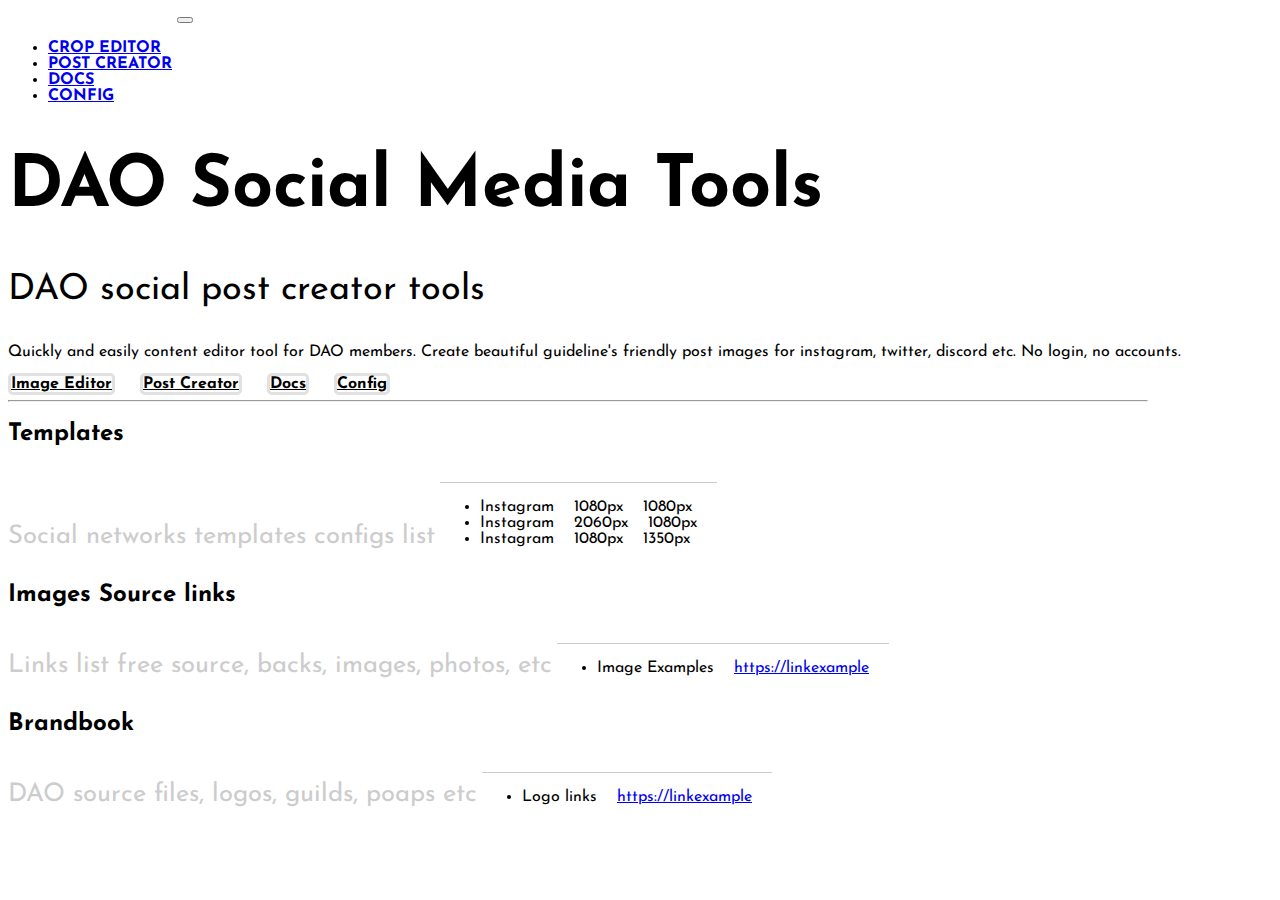
<file: index.html>
<!doctype html>
<html lang="en">
  <head>
    <meta charset="utf-8">
    <meta name="viewport" content="width=device-width, initial-scale=1">
    <meta name="description" content="ezy images for contribution">
    <meta name="author" content="coder">
    <meta name="generator" content="DAO SMM TOOLS 1.0">
    <title>DAO SMM TOOLS</title>
    <!-- CSS only -->
    <link href="https://cdn.jsdelivr.net/npm/bootstrap@5.2.0-beta1/dist/css/bootstrap.min.css" rel="stylesheet" integrity="sha384-0evHe/X+R7YkIZDRvuzKMRqM+OrBnVFBL6DOitfPri4tjfHxaWutUpFmBp4vmVor" crossorigin="anonymous">


    <link rel="preconnect" href="https://fonts.googleapis.com">
    <link rel="preconnect" href="https://fonts.gstatic.com" crossorigin>
    <link href="https://fonts.googleapis.com/css2?family=Josefin+Sans:wght@300;700&display=swap" rel="stylesheet">



    <style>
      .bd-placeholder-img {
        font-size: 1.125rem;
        text-anchor: middle;
        -webkit-user-select: none;
        -moz-user-select: none;
        user-select: none;
      }

      @media (min-width: 768px) {
        .bd-placeholder-img-lg {
          font-size: 3.5rem;
        }
      }

      .b-example-divider {
        height: 3rem;
        background-color: rgba(0, 0, 0, .1);
        border: solid rgba(0, 0, 0, .15);
        border-width: 1px 0;
        box-shadow: inset 0 .5em 1.5em rgba(0, 0, 0, .1), inset 0 .125em .5em rgba(0, 0, 0, .15);
      }

      .b-example-vr {
        flex-shrink: 0;
        width: 1.5rem;
        height: 100vh;
      }

      .bi {
        vertical-align: -.125em;
        fill: currentColor;
      }

      .nav-scroller {
        position: relative;
        z-index: 2;
        height: 2.75rem;
        overflow-y: hidden;
      }

      .nav-scroller .nav {
        display: flex;
        flex-wrap: nowrap;
        padding-bottom: 1rem;
        margin-top: -1px;
        overflow-x: auto;
        text-align: center;
        white-space: nowrap;
        -webkit-overflow-scrolling: touch;
      }


    </style>

    <link rel="stylesheet" href="base.css">
  </head>
  <body>
    <nav class="navbar navbar-expand-sm navbar-dark bg-dark" aria-label="Third navbar example">
      <div class="container-fluid">
        <a class="navbar-brand" href="index.html">DAO Smm Tools 1.0</a>
        <button class="navbar-toggler" type="button" data-bs-toggle="collapse" data-bs-target="#navbarsExample03" aria-controls="navbarsExample03" aria-expanded="false" aria-label="Toggle navigation">
          <span class="navbar-toggler-icon"></span>
        </button>

        <div class="collapse navbar-collapse" id="navbarsExample03">
          <ul class="navbar-nav me-auto mb-2 mb-sm-0">
            <li class="nav-item">
              <a class="nav-link" aria-current="page" href="editor.html">Crop Editor</a>
            </li>
            <li class="nav-item">
              <a class="nav-link" href="creator.html">Post Creator</a>
            </li>
            <li class="nav-item">
              <a class="nav-link" href="doc.html">Docs</a>
            </li>
            <li class="nav-item">
              <a class="nav-link" href="config.html">Config</a>
            </li>

          </ul>

        </div>
      </div>
    </nav>
<div class="col-lg-9 mx-auto p-3 py-md-5">


  <main>
    <h1>DAO Social Media Tools </h1>
    <p class="fs-5 col-md-8">DAO social post creator tools</p>

    <p class="fs-3 col-md-8">Quickly and easily content editor tool for DAO members.
      Create beautiful guideline's friendly post images for instagram, twitter, discord etc. No login, no accounts.</p>

    <div class="mb-5">
      <a href="editor.html" class="btn btn-primary btn-lg px-4"  >Image Editor</a>
      <a href="creator.html" class="btn btn-primary btn-lg px-4" >Post Creator</a>
      <a href="doc.html" class="btn btn-primary btn-lg px-4"  >Docs</a>
      <a href="config.html" class="btn btn-primary btn-lg px-4"  >Config</a>

    </div>

    <hr class="col-3 col-md-2 mb-5">

    <div class="row g-5">
      <div class="col-md-4">
        <h2>Templates</h2>
        <p class="desc">Social networks templates configs list</p>
        <ul class="ps-0" id="cfg">

        </ul>
      </div>

      <div class="col-md-4">
        <h2>Images Source links</h2>
        <p class="desc">Links list free source, backs, images, photos, etc</p>
        <ul class="ps-0" id="src">

        </ul>
      </div>

      <div class="col-md-4">
        <h2>Brandbook</h2>

        <p class="desc">DAO source files, logos, guilds, poaps etc</p>
        <ul class="ps-0" id="lnk">


        </ul>
      </div>
    </div>
  </main>

</div>


<!-- JavaScript Bundle with Popper -->
<script src="https://ajax.googleapis.com/ajax/libs/jquery/3.6.0/jquery.min.js"></script>
<script src="https://cdn.jsdelivr.net/npm/bootstrap@5.2.0-beta1/dist/js/bootstrap.bundle.min.js" integrity="sha384-pprn3073KE6tl6bjs2QrFaJGz5/SUsLqktiwsUTF55Jfv3qYSDhgCecCxMW52nD2" crossorigin="anonymous"></script>

<script type="text/javascript" src="config.js"></script>
<script type="text/javascript" src="script.js"></script>
  </body>
</html>
</file>
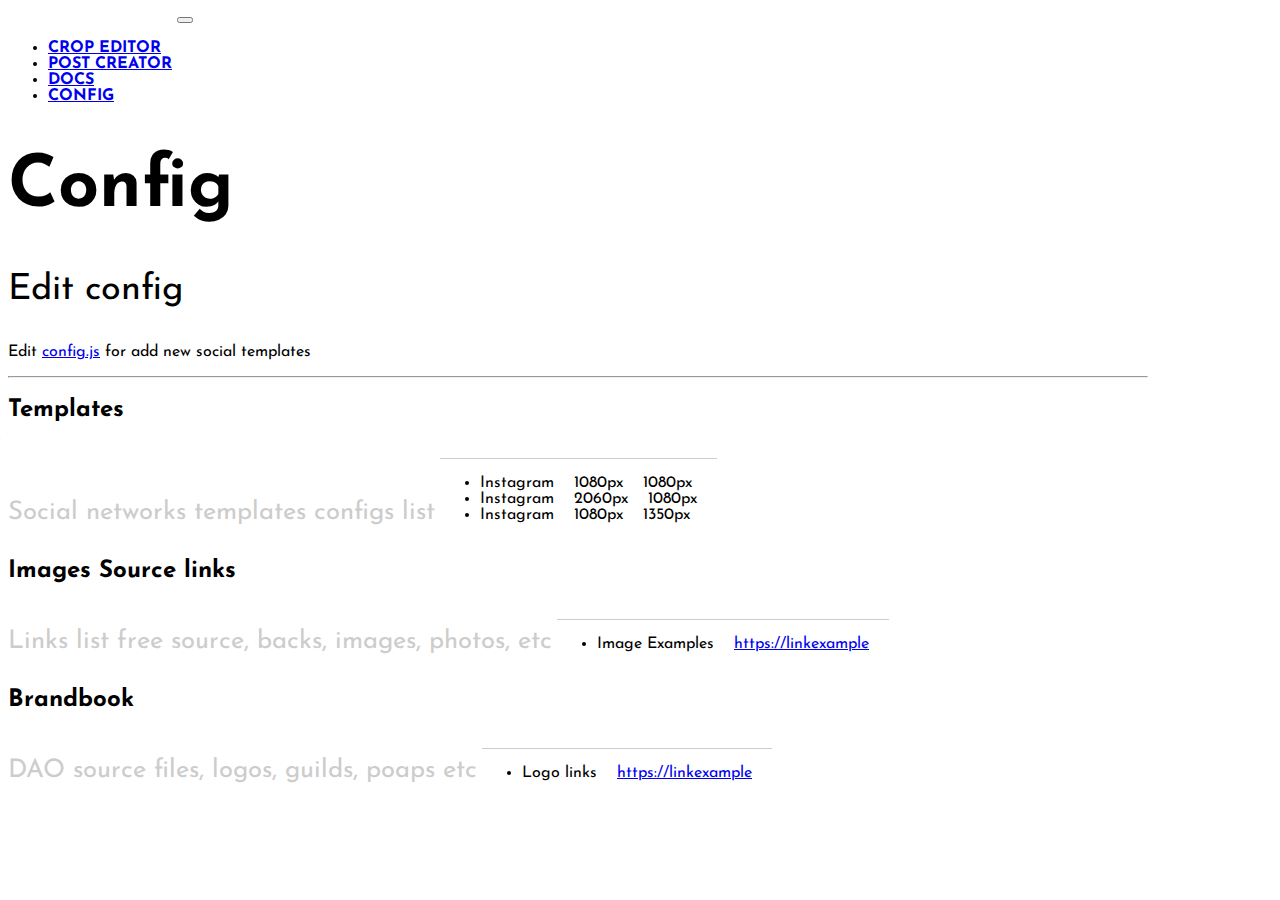
<file: config.html>
<!doctype html>
<html lang="en">
  <head>
    <meta charset="utf-8">
    <meta name="viewport" content="width=device-width, initial-scale=1">
    <meta name="description" content="ezy images for contribution">
    <meta name="author" content="coder">
    <meta name="generator" content="DAO SMM TOOLS 1.0">
    <title>DAO SMM TOOLS</title>
    <!-- CSS only -->
    <link href="https://cdn.jsdelivr.net/npm/bootstrap@5.2.0-beta1/dist/css/bootstrap.min.css" rel="stylesheet" integrity="sha384-0evHe/X+R7YkIZDRvuzKMRqM+OrBnVFBL6DOitfPri4tjfHxaWutUpFmBp4vmVor" crossorigin="anonymous">


    <link rel="preconnect" href="https://fonts.googleapis.com">
    <link rel="preconnect" href="https://fonts.gstatic.com" crossorigin>
    <link href="https://fonts.googleapis.com/css2?family=Josefin+Sans:wght@300;700&display=swap" rel="stylesheet">





    <style>
      .bd-placeholder-img {
        font-size: 1.125rem;
        text-anchor: middle;
        -webkit-user-select: none;
        -moz-user-select: none;
        user-select: none;
      }

      @media (min-width: 768px) {
        .bd-placeholder-img-lg {
          font-size: 3.5rem;
        }
      }

      .b-example-divider {
        height: 3rem;
        background-color: rgba(0, 0, 0, .1);
        border: solid rgba(0, 0, 0, .15);
        border-width: 1px 0;
        box-shadow: inset 0 .5em 1.5em rgba(0, 0, 0, .1), inset 0 .125em .5em rgba(0, 0, 0, .15);
      }

      .b-example-vr {
        flex-shrink: 0;
        width: 1.5rem;
        height: 100vh;
      }

      .bi {
        vertical-align: -.125em;
        fill: currentColor;
      }

      .nav-scroller {
        position: relative;
        z-index: 2;
        height: 2.75rem;
        overflow-y: hidden;
      }

      .nav-scroller .nav {
        display: flex;
        flex-wrap: nowrap;
        padding-bottom: 1rem;
        margin-top: -1px;
        overflow-x: auto;
        text-align: center;
        white-space: nowrap;
        -webkit-overflow-scrolling: touch;
      }


    </style>

    <link rel="stylesheet" href="base.css">
  </head>
  <body>
    <nav class="navbar navbar-expand-sm navbar-dark bg-dark" aria-label="Third navbar example">
      <div class="container-fluid">
            <a class="navbar-brand" href="index.html">DAO Smm Tools 1.0</a>
        <button class="navbar-toggler" type="button" data-bs-toggle="collapse" data-bs-target="#navbarsExample03" aria-controls="navbarsExample03" aria-expanded="false" aria-label="Toggle navigation">
          <span class="navbar-toggler-icon"></span>
        </button>

        <div class="collapse navbar-collapse" id="navbarsExample03">
          <ul class="navbar-nav me-auto mb-2 mb-sm-0">
            <li class="nav-item">
              <a class="nav-link" aria-current="page" href="editor.html">Crop Editor</a>
            </li>
            <li class="nav-item">
              <a class="nav-link" href="creator.html">Post Creator</a>
            </li>
            <li class="nav-item">
              <a class="nav-link" href="doc.html">Docs</a>
            </li>
            <li class="nav-item">
              <a class="nav-link" href="config.html">Config</a>
            </li>

          </ul>

        </div>
      </div>
    </nav>
<div class="col-lg-9 mx-auto p-3 py-md-5">


  <main>
    <h1>Config</h1>
    <p class="fs-5 col-md-8">Edit config </p>
  <p>Edit <a href="config.json" target="_blank">config.js</a> for add new social  templates</p>


    <hr class="col-3 col-md-2 mb-5">

    <div class="row g-5">
      <div class="col-md-4">
        <h2>Templates</h2>
        <p class="desc">Social networks templates configs list</p>

        <ul class="ps-0" id="cfg">

        </ul>
      </div>

      <div class="col-md-4">
        <h2>Images Source links</h2>
        <p class="desc">Links list free source, backs, images, photos, etc</p>
        <ul class="ps-0" id="src">

        </ul>
      </div>

      <div class="col-md-4">
        <h2>Brandbook</h2>

        <p class="desc">DAO source files, logos, guilds, poaps etc</p>
        <ul class="ps-0" id="lnk">


        </ul>
      </div>
    </div>
  </main>

</div>


<!-- JavaScript Bundle with Popper -->
<script src="https://ajax.googleapis.com/ajax/libs/jquery/3.6.0/jquery.min.js"></script>
<script src="https://cdn.jsdelivr.net/npm/bootstrap@5.2.0-beta1/dist/js/bootstrap.bundle.min.js" integrity="sha384-pprn3073KE6tl6bjs2QrFaJGz5/SUsLqktiwsUTF55Jfv3qYSDhgCecCxMW52nD2" crossorigin="anonymous"></script>

<script type="text/javascript" src="config.js"></script>
<script type="text/javascript" src="script.js"></script>
  </body>
</html>
</file>
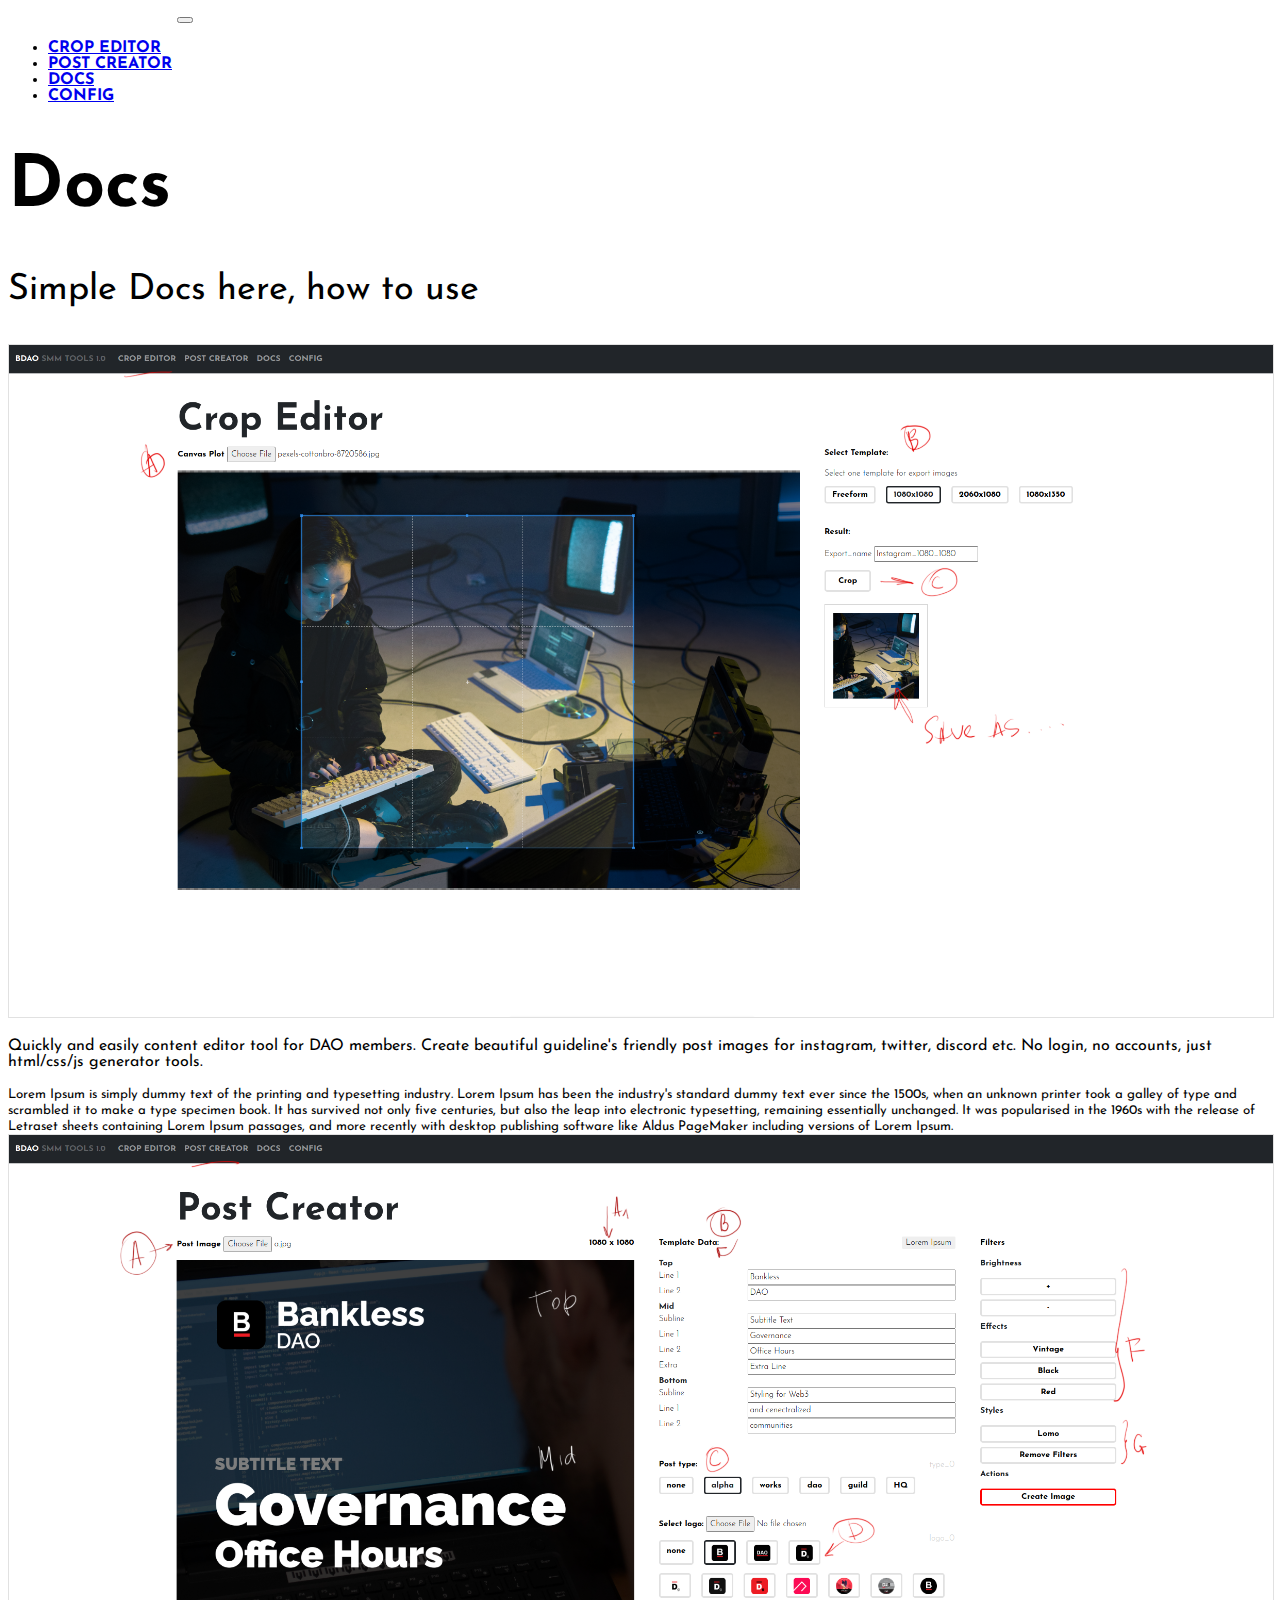
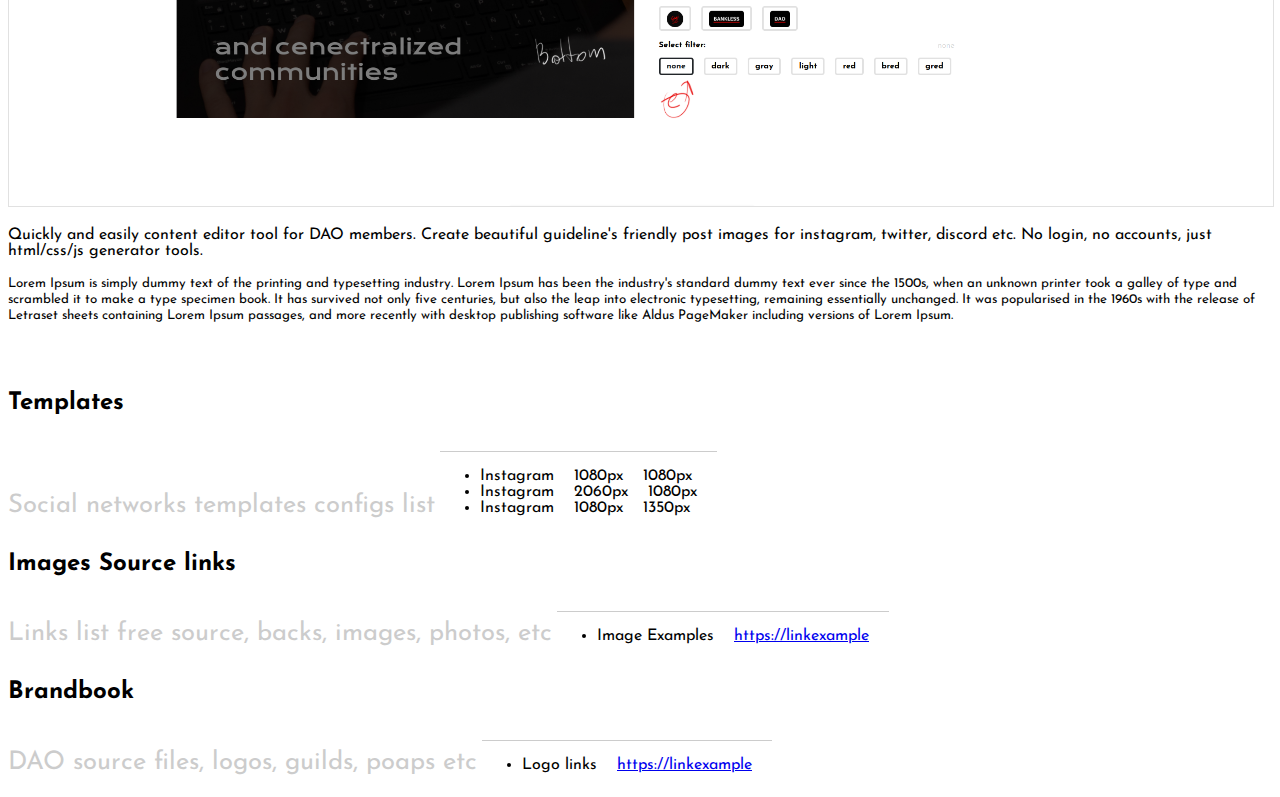
<file: doc.html>
<!doctype html>
<html lang="en">
  <head>
    <meta charset="utf-8">
    <meta name="viewport" content="width=device-width, initial-scale=1">
    <meta name="description" content="ezy images for contribution">
    <meta name="author" content="coder">
    <meta name="generator" content="DAO SMM TOOLS 1.0">
    <title>DAO SMM TOOLS</title>
    <!-- CSS only -->
    <link href="https://cdn.jsdelivr.net/npm/bootstrap@5.2.0-beta1/dist/css/bootstrap.min.css" rel="stylesheet" integrity="sha384-0evHe/X+R7YkIZDRvuzKMRqM+OrBnVFBL6DOitfPri4tjfHxaWutUpFmBp4vmVor" crossorigin="anonymous">


    <link rel="preconnect" href="https://fonts.googleapis.com">
    <link rel="preconnect" href="https://fonts.gstatic.com" crossorigin>
    <link href="https://fonts.googleapis.com/css2?family=Josefin+Sans:wght@300;700&display=swap" rel="stylesheet">





    <style>
      .bd-placeholder-img {
        font-size: 1.125rem;
        text-anchor: middle;
        -webkit-user-select: none;
        -moz-user-select: none;
        user-select: none;
      }

      @media (min-width: 768px) {
        .bd-placeholder-img-lg {
          font-size: 3.5rem;
        }
      }

      .b-example-divider {
        height: 3rem;
        background-color: rgba(0, 0, 0, .1);
        border: solid rgba(0, 0, 0, .15);
        border-width: 1px 0;
        box-shadow: inset 0 .5em 1.5em rgba(0, 0, 0, .1), inset 0 .125em .5em rgba(0, 0, 0, .15);
      }

      .b-example-vr {
        flex-shrink: 0;
        width: 1.5rem;
        height: 100vh;
      }

      .bi {
        vertical-align: -.125em;
        fill: currentColor;
      }

      .nav-scroller {
        position: relative;
        z-index: 2;
        height: 2.75rem;
        overflow-y: hidden;
      }

      .nav-scroller .nav {
        display: flex;
        flex-wrap: nowrap;
        padding-bottom: 1rem;
        margin-top: -1px;
        overflow-x: auto;
        text-align: center;
        white-space: nowrap;
        -webkit-overflow-scrolling: touch;
      }


    </style>

    <link rel="stylesheet" href="base.css">
  </head>
  <body>
    <nav class="navbar navbar-expand-sm navbar-dark bg-dark" aria-label="Third navbar example">
      <div class="container-fluid">
            <a class="navbar-brand" href="index.html">DAO Smm Tools 1.0</a>
        <button class="navbar-toggler" type="button" data-bs-toggle="collapse" data-bs-target="#navbarsExample03" aria-controls="navbarsExample03" aria-expanded="false" aria-label="Toggle navigation">
          <span class="navbar-toggler-icon"></span>
        </button>

        <div class="collapse navbar-collapse" id="navbarsExample03">
          <ul class="navbar-nav me-auto mb-2 mb-sm-0">
            <li class="nav-item">
              <a class="nav-link" aria-current="page" href="editor.html">Crop Editor</a>
            </li>
            <li class="nav-item">
              <a class="nav-link" href="creator.html">Post Creator</a>
            </li>
            <li class="nav-item">
              <a class="nav-link" href="doc.html">Docs</a>
            </li>
            <li class="nav-item">
              <a class="nav-link" href="config.html">Config</a>
            </li>

          </ul>

        </div>
      </div>
    </nav>
<div class="col-lg-9 mx-auto p-3 py-md-5">


  <main>
    <h1>Docs </h1>
    <p class="fs-5 col-md-8">Simple Docs here, how to use </p>




    <div class="row g-5">
      <div class="col-md-8">
          <img src="doc/d1.png" class="help">
      </div>
      <div class="col-md-12">

<p class="fs-3 col-md-8">Quickly and easily content editor tool for DAO members. Create beautiful guideline's friendly post images for instagram, twitter, discord etc. No login, no accounts, just html/css/js generator tools.</p>
<small class="fs-6 col-md-8">
Lorem Ipsum is simply dummy text of the printing and typesetting industry. Lorem Ipsum has been the industry's standard dummy text ever since the 1500s, when an unknown printer took a galley of type and scrambled it to make a type specimen book. It has survived not only five centuries, but also the leap into electronic typesetting, remaining essentially unchanged. It was popularised in the 1960s with the release of Letraset sheets containing Lorem Ipsum passages, and more recently with desktop publishing software like Aldus PageMaker including versions of Lorem Ipsum.
</small>
</div>
<div class="col-md-8">
    <img src="doc/d2.png" class="help">
</div>
<div class="col-md-12">

<p class="fs-3 col-md-8">Quickly and easily content editor tool for DAO members. Create beautiful guideline's friendly post images for instagram, twitter, discord etc. No login, no accounts, just html/css/js generator tools.</p>
<small class="fs-6 col-md-8">
Lorem Ipsum is simply dummy text of the printing and typesetting industry. Lorem Ipsum has been the industry's standard dummy text ever since the 1500s, when an unknown printer took a galley of type and scrambled it to make a type specimen book. It has survived not only five centuries, but also the leap into electronic typesetting, remaining essentially unchanged. It was popularised in the 1960s with the release of Letraset sheets containing Lorem Ipsum passages, and more recently with desktop publishing software like Aldus PageMaker including versions of Lorem Ipsum.
</small>
</div>

<br>
<br>
<br>
<div class="row g-5">
  <div class="col-md-4">
    <h2>Templates</h2>
    <p class="desc">Social networks templates configs list</p>

    <ul class="ps-0" id="cfg">

    </ul>
  </div>

  <div class="col-md-4">
    <h2>Images Source links</h2>
    <p class="desc">Links list free source, backs, images, photos, etc</p>

    <ul class="ps-0" id="src">

    </ul>
  </div>

  <div class="col-md-4">
    <h2>Brandbook</h2>

    <p class="desc">DAO source files, logos, guilds, poaps etc</p>

    <ul class="ps-0" id="lnk">


    </ul>
  </div>
</div>


</div>

  </main>

</div>


<!-- JavaScript Bundle with Popper -->
<script src="https://ajax.googleapis.com/ajax/libs/jquery/3.6.0/jquery.min.js"></script>
<script src="https://cdn.jsdelivr.net/npm/bootstrap@5.2.0-beta1/dist/js/bootstrap.bundle.min.js" integrity="sha384-pprn3073KE6tl6bjs2QrFaJGz5/SUsLqktiwsUTF55Jfv3qYSDhgCecCxMW52nD2" crossorigin="anonymous"></script>

<script type="text/javascript" src="config.js"></script>
<script type="text/javascript" src="script.js"></script>
  </body>
</html>
</file>
<file: base.css>
* {
font-family: 'Josefin Sans', sans-serif;


  }

#xf{
    max-width: 100%;
}

  canvas {
      max-width: 100%;
  }
  body {
      font-family: 'Josefin Sans', sans-serif;
  }



  .content{
      margin: 20px;
      display: flex;
      justify-content: space-around;
  }



  hr{
      background: white;
      width: 90%;
      margin-left: 0;
  }

  .settings .btn {
    width: 100%;
    padding: 0.1em;
    margin-bottom: 0.5em;
}

#templatesImg {
  border:0px solid #ccc;
  padding: 0 .5em;
  border-radius: .2em;
  float:right
}



  .h1, h1 {
      font-size: 4.5rem;
      font-weight: bold;
  }

.fs-5 {
    font-size: 2.25rem!important;
}

.navbar-brand {
    font-weight: bold;
    text-transform: uppercase;
    color: rgba(255, 255, 255, 0.3);
    font-size: var(--bs-nav-link-font-size);
    }

    .navbar-brand span {
        color: #FFFFFF;
        text-transform: uppercase;
        }

        .nav-link {
          font-weight: bold;
          text-transform: uppercase;
        }
.desc{
    font-size: 1.6em;
    color: #ccc;
    margin: 0;
    display: inline-flex;
}

.canvas {

      display: inline-grid;
}


span.btn {
    font-size: 1em;
    width: auto;
    display: inline;
    margin-bottom: 1em;
    background-size: 80%;
    background-repeat: no-repeat;
    background-position: 50% 50%;
}


span.btn:hover {
  background-color: #ffffff;
    font-size: 1em;

    width: auto;
    margin-bottom: 1em;
    background-size: 80%;
    background-repeat: no-repeat;
    background-position: 50% 50%;
}



#logo_x,#type_x, #color_x {
    float: right;
    border: 0;
    text-align: right;
    color: #ccc;
}

span.btn canvas { max-width: 100%;}


span.btn img {
    width: auto;
    height: 2em;
}

#clrs .btn {height: 2.4em;}
#clrs .btn:hover {height: 2.4em;}
#result img {
    padding: 1em; border:1px solid #ccc;
    max-height: 200px;
}
.smd{
    font-size: 1em;
    color: #000;
    margin: 0 0 1em 0 ;
    font-weight: bold
}
.ttl {
    width: 100%;
    display: block;
    font-weight: bold;
}
.otl {
    width: 100%;
    display: inline-block;
}
#stats {float: right}
.otl input {
    width: 70%;
    display: block;
    float: right
}
ul.ps-0 {
    padding-top: 1em;
    border-top: 1px solid #ccc;
    display: inline-block;
}
        .btn {
            border-radius: 0.3em;
            font-size: 1em;
            font-weight: bold;
            background: transparent;
            color: #000;
            border: 3px solid #e1e1e1;
            margin-right: 20px;
        }

        .btn:hover {
            background: #ffffff;
            color:#000000;
            border: 3px solid #ff0000;
        }

.help { width:100%; border: 1px solid #e1e1e1}
        .tmlp span { margin-right: 20px;}



        #lg span.btn {
        font-size: 1em;
            display: inline;
            margin-bottom: 1em;
            background-size: 80%;
            background-repeat: no-repeat;
            background-position: 50% 50%;
            height: 3em;
            display: inline-flex;
        }
        #lg span.btn:hover {
        font-size: 1em;
            display: inline;
            margin-bottom: 1em;
            background-size: 80%;
            background-repeat: no-repeat;
            background-position: 50% 50%;
            height: 3em;
            display: inline-flex;
        }



.icon-list li::before {
  display: block;
  flex-shrink: 0;
  width: 1.5em;
  height: 1.5em;
  margin-right: .5rem;
  content: "";
  background: url("data:image/svg+xml,%3Csvg xmlns='http://www.w3.org/2000/svg' fill='%23212529' viewBox='0 0 16 16'%3E%3Cpath d='M8 0a8 8 0 1 1 0 16A8 8 0 0 1 8 0zM4.5 7.5a.5.5 0 0 0 0 1h5.793l-2.147 2.146a.5.5 0 0 0 .708.708l3-3a.5.5 0 0 0 0-.708l-3-3a.5.5 0 1 0-.708.708L10.293 7.5H4.5z'/%3E%3C/svg%3E") no-repeat center center / 100% auto;
}


.bgc {
  border-color:#ff0000
}
.title {

}
</file>
